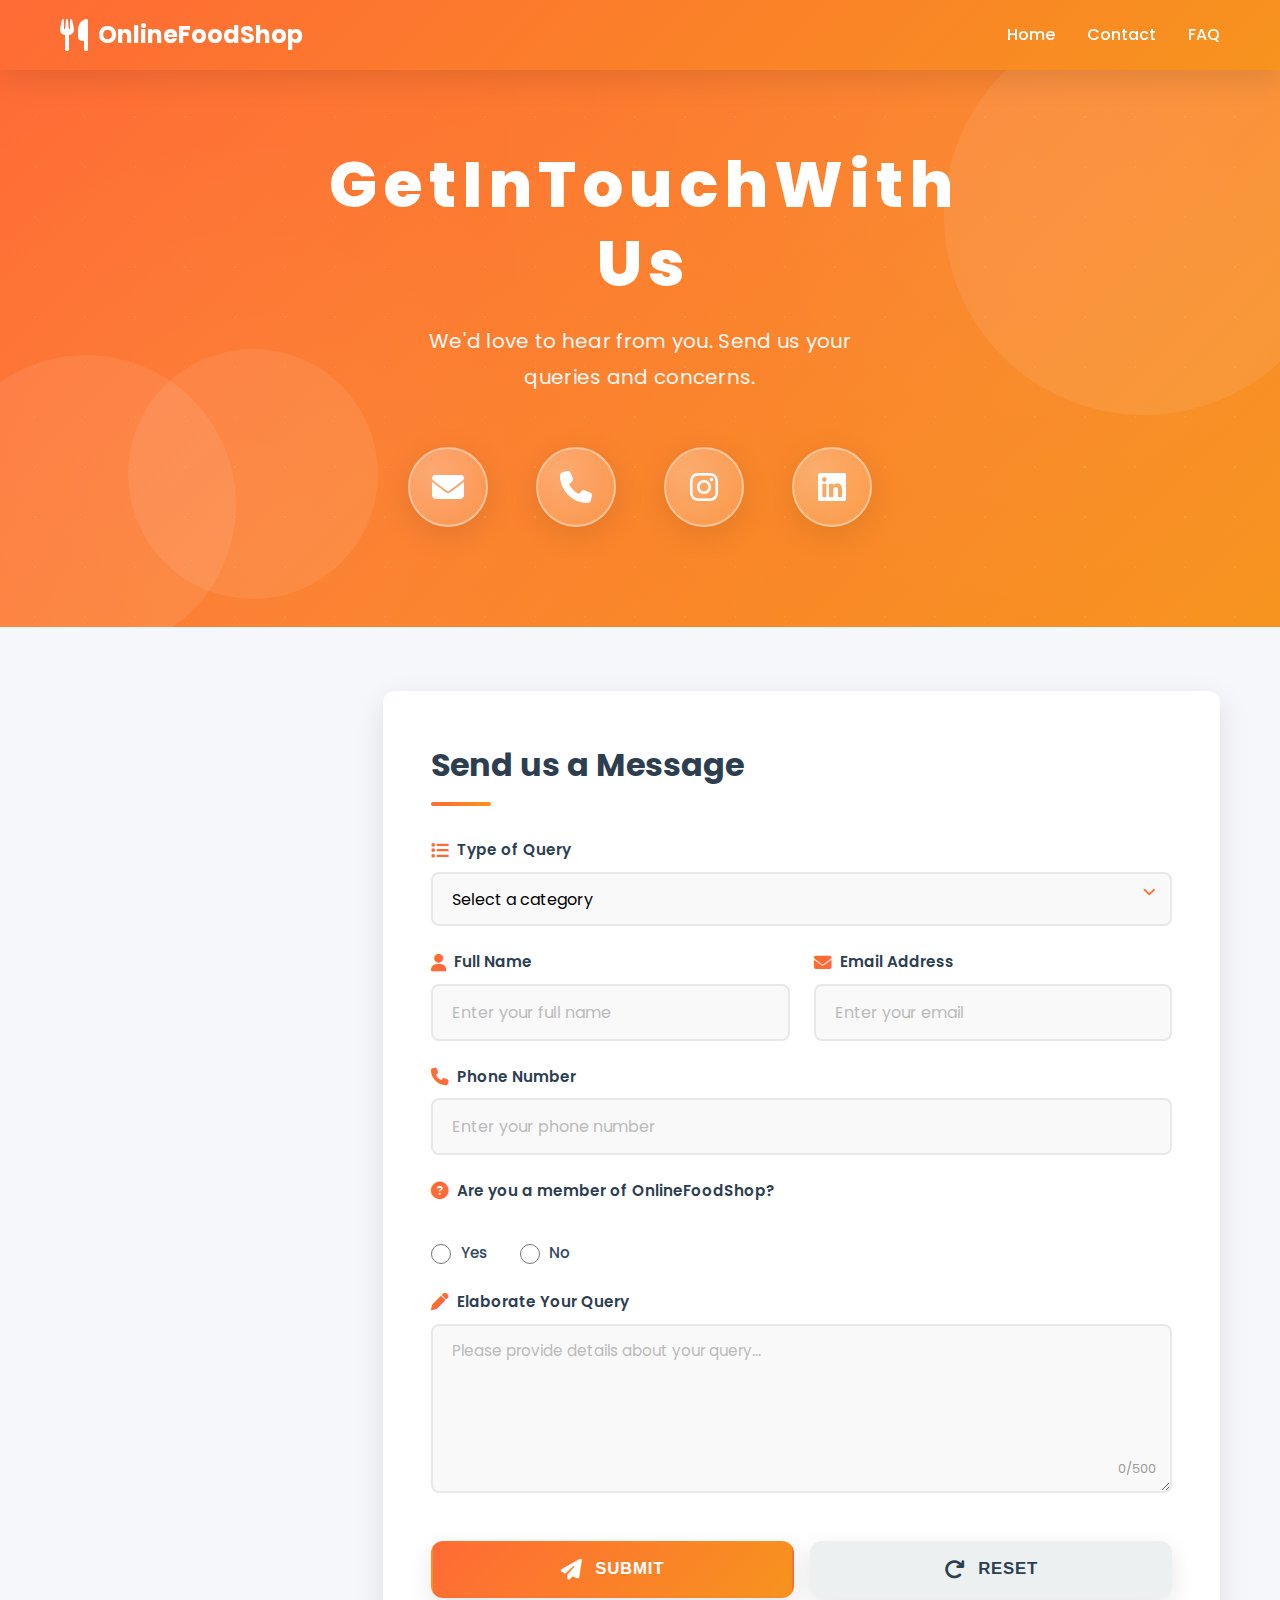
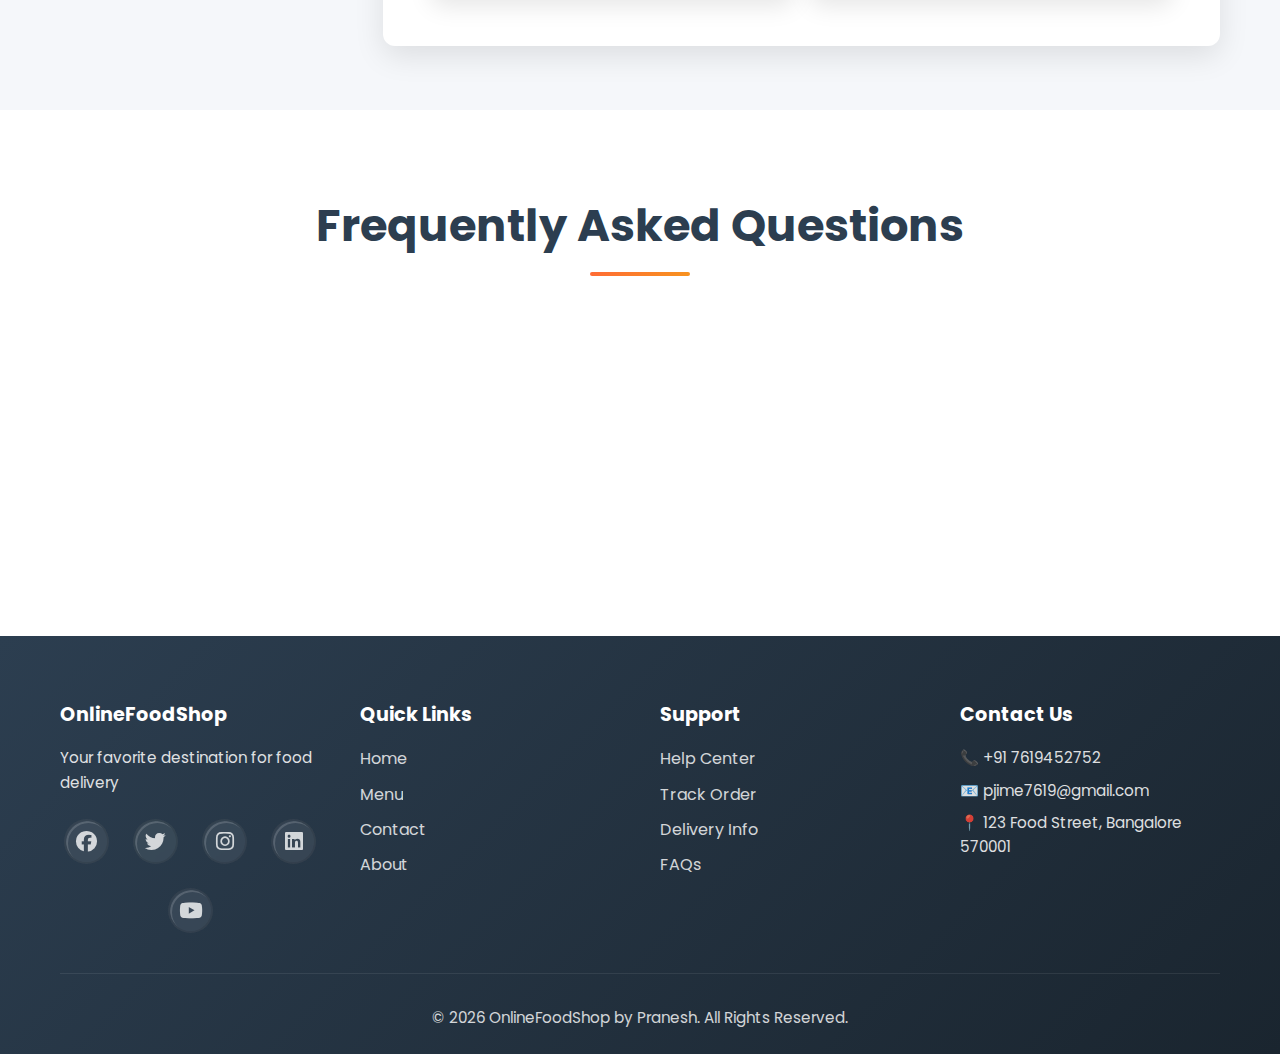
<file: contact.html>
<!DOCTYPE html>
<html lang="en">
<head>
    <meta charset="UTF-8">
    <meta name="viewport" content="width=device-width, initial-scale=1.0">
    <title>Contact Us - OnlineFoodShop</title>
    <link rel="stylesheet" href="style.css">
    <link rel="stylesheet" href="https://cdnjs.cloudflare.com/ajax/libs/font-awesome/6.4.0/css/all.min.css">
    <link href="https://fonts.googleapis.com/css2?family=Ubuntu+Mono:wght@400;700&family=Poppins:wght@400;600;700&display=swap" rel="stylesheet">
</head>
<body>
    <!-- Navigation -->
    <nav class="navbar">
        <div class="nav-container">
            <div class="logo">
                <i class="fas fa-utensils"></i>
                <span>OnlineFoodShop</span>
            </div>
            <ul class="nav-menu">
                <li><a href="index.html#home">Home</a></li>
                <li><a href="#contact">Contact</a></li>
                <li><a href="#faq">FAQ</a></li>
            </ul>
            <div class="hamburger">
                <span></span>
                <span></span>
                <span></span>
            </div>
        </div>
    </nav>

    <!-- Hero Section -->
<section class="hero hero-contact">
    <div class="hero-content">
        <div class="hero-text-wrapper">
            <h1 class="hero-heading">
                <span class="word">G</span>
                <span class="word">e</span>
                <span class="word">t</span>
                <span class="word">I</span>
                <span class="word">n</span>
                <span class="word">T</span>
                <span class="word">o</span>
                <span class="word">u</span>
                <span class="word">c</span>
                <span class="word">h</span>
                <span class="word">W</span>
                <span class="word">i</span>
                <span class="word">t</span>
                <span class="word">h</span>
                <span class="word">U</span>
                <span class="word">s</span>
            </h1>
            <p class="hero-description">We'd love to hear from you. Send us your queries and concerns.</p>
        </div>
        <div class="hero-icons">
            <div class="icon-float icon-1" title="Send us an email">
                <a href="mailto:pjime7619@gmail.com" class="icon-link">
                    <i class="fas fa-envelope"></i>
                    <span class="tooltip">Email Us</span>
                </a>
            </div>
            <div class="icon-float icon-2" title="Call us now">
                <a href="tel:+917619452752" class="icon-link">
                    <i class="fas fa-phone"></i>
                    <span class="tooltip">Call Us</span>
                </a>
            </div>
            <div class="icon-float icon-3" title="Follow us on Instagram">
                <a href="https://www.instagram.com/_am_pranesh" target="_blank" rel="noopener noreferrer" class="icon-link">
                    <i class="fab fa-instagram"></i>
                    <span class="tooltip">Instagram</span>
                </a>
            </div>
            <div class="icon-float icon-4" title="Connect on LinkedIn">
                <a href="https://www.linkedin.com/in/pranesh-j-i/" target="_blank" rel="noopener noreferrer" class="icon-link">
                    <i class="fab fa-linkedin"></i>
                    <span class="tooltip">LinkedIn</span>
                </a>
            </div>
        </div>
    </div>
    <div class="hero-bg">
        <div class="bg-shape shape-1"></div>
        <div class="bg-shape shape-2"></div>
        <div class="bg-shape shape-3"></div>
        <div class="bg-animation"></div>
    </div>
</section>

    <!-- Contact Section -->
    <section id="contact" class="contact-section">
        <div class="container">
            <div class="contact-wrapper">
                <!-- Contact Info Cards -->
                <div class="contact-info">
                    <div class="info-card">
                        <div class="info-icon">
                            <i class="fas fa-phone"></i>
                        </div>
                        <h3>Call Us</h3>
                        <p>+91 7619452752</p>
                    </div>
                    <div class="info-card">
                        <div class="info-icon">
                            <i class="fas fa-envelope"></i>
                        </div>
                        <h3>Email Us</h3>
                        <p>pjime7619@gmail.com</p>
                    </div>
                    <div class="info-card">
                        <div class="info-icon">
                            <i class="fas fa-map-marker-alt"></i>
                        </div>
                        <h3>Visit Us</h3>
                        <p>123 Food Street, Bangalore 570001</p>
                    </div>
                </div>

                <!-- Contact Form -->
                <div class="form-container">
                    <h2>Send us a Message</h2>
                    <form id="contactForm" class="contact-form">
                        <div class="form-group">
                            <label for="query">
                                <i class="fas fa-list"></i> Type of Query
                            </label>
                            <select name="myQuery" id="query" required>
                                <option value="" disabled selected>Select a category</option>
                                <option value="order">Order Related Issues</option>
                                <option value="site">Site Related Issues</option>
                                <option value="complaint">Complaint Related Issues</option>
                                <option value="delivery">Delivery Related Issues</option>
                                <option value="others">Others</option>
                            </select>
                            <span class="select-icon"><i class="fas fa-chevron-down"></i></span>
                        </div>

                        <div class="form-row">
                            <div class="form-group">
                                <label for="name">
                                    <i class="fas fa-user"></i> Full Name
                                </label>
                                <input type="text" id="name" name="myName" 
                                    placeholder="Enter your full name" required>
                                <span class="error-message" id="nameError"></span>
                            </div>

                            <div class="form-group">
                                <label for="email">
                                    <i class="fas fa-envelope"></i> Email Address
                                </label>
                                <input type="email" id="email" name="myEmail" 
                                    placeholder="Enter your email" required>
                                <span class="error-message" id="emailError"></span>
                            </div>
                        </div>

                        <div class="form-group">
                            <label for="pho">
                                <i class="fas fa-phone"></i> Phone Number
                            </label>
                            <input type="tel" id="pho" name="myPhone" 
                                placeholder="Enter your phone number" required>
                            <span class="error-message" id="phoneError"></span>
                        </div>

                        <div class="form-group radio-group">
                            <label>
                                <i class="fas fa-question-circle"></i> Are you a member of OnlineFoodShop?
                            </label>
                            <div class="radio-options">
                                <div class="radio-item">
                                    <input type="radio" id="member-yes" name="eligible" value="yes" required>
                                    <label for="member-yes">Yes</label>
                                </div>
                                <div class="radio-item">
                                    <input type="radio" id="member-no" name="eligible" value="no" required>
                                    <label for="member-no">No</label>
                                </div>
                            </div>
                        </div>

                        <div class="form-group">
                            <label for="message">
                                <i class="fas fa-pen"></i> Elaborate Your Query
                            </label>
                            <textarea id="message" name="mesg" 
                                placeholder="Please provide details about your query..." 
                                rows="6" required maxlength="500"></textarea>
                            <span class="char-count"><span id="charCount">0</span>/500</span>
                            <span class="error-message" id="messageError"></span>
                        </div>

                        <div class="form-actions">
                            <button type="submit" class="btn btn-submit">
                                <i class="fas fa-paper-plane"></i> Submit
                            </button>
                            <button type="reset" class="btn btn-reset">
                                <i class="fas fa-redo"></i> Reset
                            </button>
                        </div>
                    </form>

                    <!-- Success Message -->
                    <div id="successMessage" class="success-message">
                        <div class="success-content">
                            <i class="fas fa-check-circle"></i>
                            <h3>Message Sent Successfully!</h3>
                            <p>Thank you for contacting us. We'll get back to you soon.</p>
                        </div>
                    </div>
                </div>
            </div>
        </div>
    </section>

    <!-- FAQ Section -->
    <section id="faq" class="faq-section">
        <div class="container">
            <h2>Frequently Asked Questions</h2>
            <div class="faq-grid">
                <div class="faq-item">
                    <div class="faq-question">
                        <span>How long does delivery take?</span>
                        <i class="fas fa-chevron-down"></i>
                    </div>
                    <div class="faq-answer">
                        <p>We deliver within 30-45 minutes in most areas. Delivery times may vary based on location and order complexity.</p>
                    </div>
                </div>

                <div class="faq-item">
                    <div class="faq-question">
                        <span>What are your customer support hours?</span>
                        <i class="fas fa-chevron-down"></i>
                    </div>
                    <div class="faq-answer">
                        <p>Our support team is available 24/7 to assist you with any queries or concerns.</p>
                    </div>
                </div>

                <div class="faq-item">
                    <div class="faq-question">
                        <span>How can I track my order?</span>
                        <i class="fas fa-chevron-down"></i>
                    </div>
                    <div class="faq-answer">
                        <p>You can track your order in real-time using the order tracking feature in your account dashboard.</p>
                    </div>
                </div>

                <div class="faq-item">
                    <div class="faq-question">
                        <span>What payment methods do you accept?</span>
                        <i class="fas fa-chevron-down"></i>
                    </div>
                    <div class="faq-answer">
                        <p>We accept all major credit cards, digital wallets, and cash on delivery in selected areas.</p>
                    </div>
                </div>
            </div>
        </div>
    </section>

    <!-- Footer -->
    <footer class="footer">
        <div class="container">
            <div class="footer-content">
                <div class="footer-section">
                    <h3>OnlineFoodShop</h3>
                    <p>Your favorite destination for food delivery</p>
                    <div class="social-links">
                        <a href="https://www.facebook.com/onlinefoodshop" target="_blank" rel="noopener noreferrer" class="social-icon" title="Follow us on Facebook" aria-label="Facebook">
                            <i class="fab fa-facebook"></i>
                            <span class="social-tooltip">Facebook</span>
                        </a>
                        <a href="https://www.twitter.com/onlinefoodshop" target="_blank" rel="noopener noreferrer" class="social-icon" title="Follow us on Twitter" aria-label="Twitter">
                            <i class="fab fa-twitter"></i>
                            <span class="social-tooltip">Twitter</span>
                        </a>
                        <a href="https://www.instagram.com/_am_pranesh" target="_blank" rel="noopener noreferrer" class="social-icon" title="Follow us on Instagram" aria-label="Instagram">
                            <i class="fab fa-instagram"></i>
                            <span class="social-tooltip">Instagram</span>
                        </a>
                        <a href="https://www.linkedin.com/in/pranesh-j-i/" target="_blank" rel="noopener noreferrer" class="social-icon" title="Connect with us on LinkedIn" aria-label="LinkedIn">
                            <i class="fab fa-linkedin"></i>
                            <span class="social-tooltip">LinkedIn</span>
                        </a>
                        <a href="https://www.youtube.com/@onlinefoodshop" target="_blank" rel="noopener noreferrer" class="social-icon" title="Subscribe to our YouTube" aria-label="YouTube">
                            <i class="fab fa-youtube"></i>
                            <span class="social-tooltip">YouTube</span>
                        </a>
                    </div>
                </div>
                <div class="footer-section">
                    <h4>Quick Links</h4>
                    <ul>
                        <li><a href="index.html#home">Home</a></li>
                        <li><a href="index.html#menu">Menu</a></li>
                        <li><a href="#contact">Contact</a></li>
                        <li><a href="index.html#about">About</a></li>
                    </ul>
                </div>
                <div class="footer-section">
                    <h4>Support</h4>
                    <ul>
                        <li><a href="#contact">Help Center</a></li>
                        <li><a href="#">Track Order</a></li>
                        <li><a href="#">Delivery Info</a></li>
                        <li><a href="#faq">FAQs</a></li>
                    </ul>
                </div>
                <div class="footer-section">
                    <h4>Contact Us</h4>
                    <p>📞 +91 7619452752</p>
                    <p>📧 pjime7619@gmail.com</p>
                    <p>📍 123 Food Street, Bangalore 570001</p>
                </div>
            </div>
            <div class="footer-bottom">
                <p>&copy; 2026 OnlineFoodShop by Pranesh. All Rights Reserved.</p>
            </div>
        </div>
    </footer>

    <script src="script.js"></script>
</body>
</html>
</file>
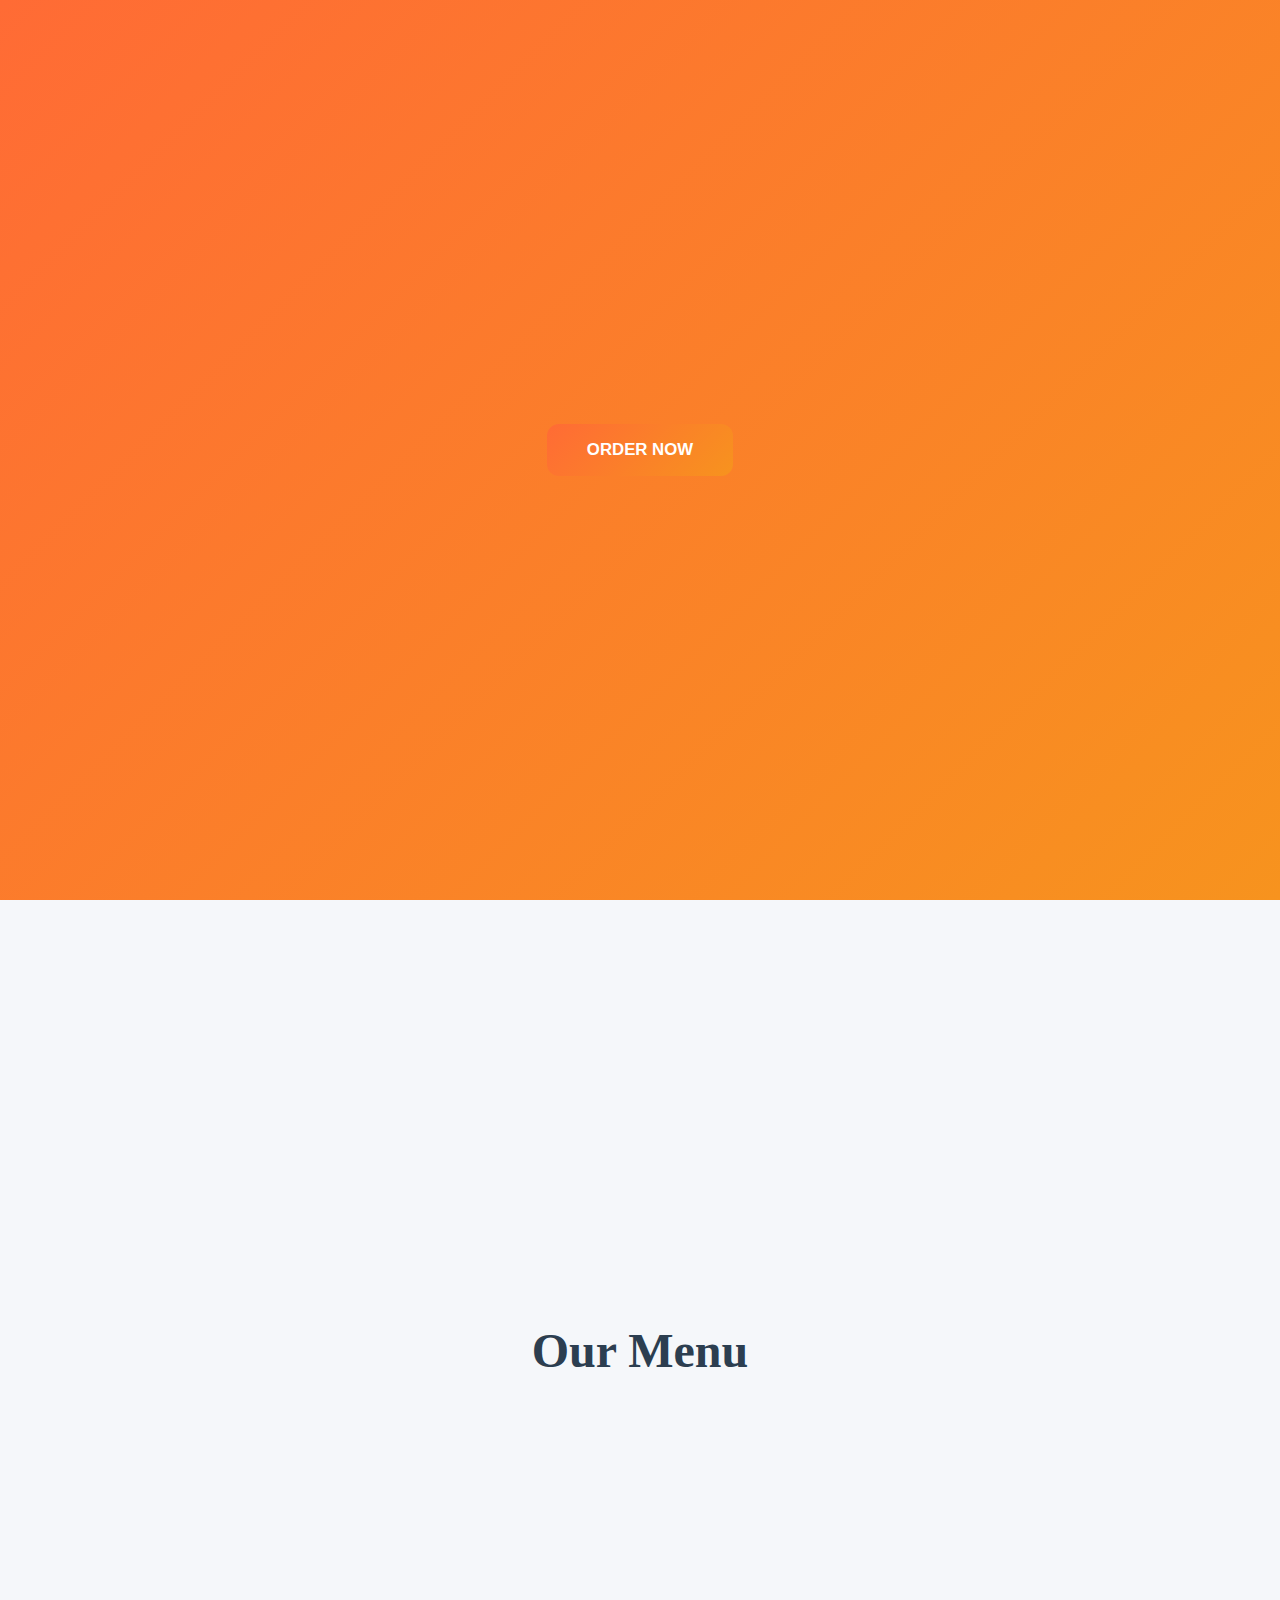
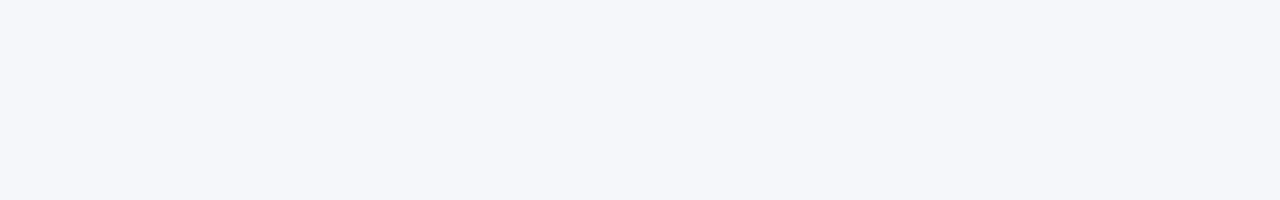
<file: test.html>
<!DOCTYPE html>
<html lang="en">
<head>
    <meta charset="UTF-8">
    <meta name="viewport" content="width=device-width, initial-scale=1.0">
    <title>Test Order Button</title>
    <style>
        * {
            margin: 0;
            padding: 0;
            box-sizing: border-box;
        }

        html {
            scroll-behavior: smooth;
        }

        .hero {
            height: 100vh;
            background: linear-gradient(135deg, #ff6b35 0%, #f7931e 100%);
            display: flex;
            align-items: center;
            justify-content: center;
        }

        .btn {
            padding: 1rem 2.5rem;
            background: linear-gradient(135deg, #ff6b35 0%, #f7931e 100%);
            color: white;
            border: none;
            border-radius: 12px;
            font-size: 1.05rem;
            font-weight: 700;
            cursor: pointer;
            transition: all 0.3s ease;
        }

        .btn:hover {
            transform: translateY(-4px);
        }

        .menu {
            height: 100vh;
            background: #f5f7fa;
            padding: 4rem 0;
            display: flex;
            align-items: center;
            justify-content: center;
        }

        .menu h2 {
            font-size: 3rem;
            color: #2c3e50;
        }
    </style>
</head>
<body>
    <!-- Hero Section -->
    <section class="hero" id="home">
        <button class="btn" onclick="smoothScrollToMenu()">
            ORDER NOW
        </button>
    </section>

    <!-- Menu Section -->
    <section class="menu" id="menu">
        <h2>Our Menu</h2>
    </section>

    <script>
        function smoothScrollToMenu() {
            console.log('Button clicked');
            const menu = document.getElementById('menu');
            
            if (menu) {
                console.log('Menu found, scrolling...');
                menu.scrollIntoView({ behavior: 'smooth' });
            } else {
                console.error('Menu not found!');
            }
        }
    </script>
</body>
</html>
</file>
<file: style.css>
/* ============================================
   GLOBAL STYLES & VARIABLES
   ============================================ */

   :root {
    --primary-color: #ff6b35;
    --secondary-color: #f7931e;
    --dark-color: #2c3e50;
    --light-color: #ecf0f1;
    --success-color: #27ae60;
    --error-color: #e74c3c;
    --warning-color: #f39c12;
    --text-color: #34495e;
    --text-light: #95a5a6;
    --border-radius: 12px;
    --transition: all 0.3s cubic-bezier(0.4, 0, 0.2, 1);
    --transition-slow: all 0.5s cubic-bezier(0.4, 0, 0.2, 1);
    --box-shadow: 0 10px 30px rgba(0, 0, 0, 0.1);
    --box-shadow-hover: 0 15px 40px rgba(0, 0, 0, 0.15);
    --box-shadow-lg: 0 20px 60px rgba(0, 0, 0, 0.2);
}

* {
    margin: 0;
    padding: 0;
    box-sizing: border-box;
}

html {
    scroll-behavior: smooth;
}

body {
    font-family: 'Poppins', -apple-system, BlinkMacSystemFont, 'Segoe UI', sans-serif;
    line-height: 1.6;
    color: var(--text-color);
    background: #f5f7fa;
    overflow-x: hidden;
}

.container {
    max-width: 1200px;
    margin: 0 auto;
    padding: 0 20px;
}

/* ============================================
   KEYFRAME ANIMATIONS
   ============================================ */

@keyframes slideDown {
    from {
        transform: translateY(-100%);
        opacity: 0;
    }
    to {
        transform: translateY(0);
        opacity: 1;
    }
}

@keyframes slideUp {
    from {
        opacity: 0;
        transform: translateY(30px);
    }
    to {
        opacity: 1;
        transform: translateY(0);
    }
}

@keyframes slideInLeft {
    from {
        opacity: 0;
        transform: translateX(-50px);
    }
    to {
        opacity: 1;
        transform: translateX(0);
    }
}

@keyframes slideInRight {
    from {
        opacity: 0;
        transform: translateX(50px);
    }
    to {
        opacity: 1;
        transform: translateX(0);
    }
}

@keyframes fadeIn {
    from {
        opacity: 0;
    }
    to {
        opacity: 1;
    }
}

@keyframes pulse {
    0%, 100% {
        opacity: 1;
    }
    50% {
        opacity: 0.5;
    }
}

@keyframes bounce {
    0%, 100% {
        transform: translateY(0);
    }
    50% {
        transform: translateY(-20px);
    }
}

@keyframes float {
    0%, 100% {
        transform: translateY(0px);
    }
    50% {
        transform: translateY(-30px);
    }
}

@keyframes spin {
    from {
        transform: rotate(0deg);
    }
    to {
        transform: rotate(360deg);
    }
}

@keyframes moveBackground {
    0% {
        transform: translate(0, 0);
    }
    100% {
        transform: translate(50px, 50px);
    }
}

@keyframes glow {
    0%, 100% {
        box-shadow: 0 0 20px rgba(255, 107, 53, 0.5);
    }
    50% {
        box-shadow: 0 0 40px rgba(255, 107, 53, 0.8);
    }
}

@keyframes slideInDown {
    from {
        opacity: 0;
        transform: translateY(-20px);
    }
    to {
        opacity: 1;
        transform: translateY(0);
    }
}

@keyframes rotateIn {
    from {
        opacity: 0;
        transform: rotate(-10deg) scale(0.9);
    }
    to {
        opacity: 1;
        transform: rotate(0) scale(1);
    }
}

/* ============================================
   NAVIGATION BAR
   ============================================ */

.navbar {
    background: linear-gradient(135deg, var(--primary-color) 0%, var(--secondary-color) 100%);
    padding: 1rem 0;
    box-shadow: var(--box-shadow);
    position: sticky;
    top: 0;
    z-index: 1000;
    animation: slideDown 0.6s ease;
}

.nav-container {
    max-width: 1200px;
    margin: 0 auto;
    padding: 0 20px;
    display: flex;
    justify-content: space-between;
    align-items: center;
}

.logo {
    display: flex;
    align-items: center;
    gap: 10px;
    color: white;
    font-size: 1.5rem;
    font-weight: 700;
    text-decoration: none;
    transition: var(--transition);
}

.logo:hover {
    transform: scale(1.05);
}

.logo i {
    font-size: 2rem;
    animation: spin 3s linear infinite;
}

.nav-menu {
    display: flex;
    list-style: none;
    gap: 2rem;
    align-items: center;
}

.nav-menu a {
    color: white;
    text-decoration: none;
    font-weight: 500;
    transition: var(--transition);
    position: relative;
    padding: 0.5rem 0;
}

.nav-menu a::after {
    content: '';
    position: absolute;
    bottom: -5px;
    left: 0;
    width: 0;
    height: 2px;
    background: white;
    transition: var(--transition);
}

.nav-menu a:hover::after {
    width: 100%;
}

.nav-menu a:hover {
    color: #fff;
    transform: scale(1.05);
}

.cart-icon {
    position: relative;
    display: flex;
    align-items: center;
    gap: 5px;
}

.cart-badge {
    position: absolute;
    top: -8px;
    right: -8px;
    background: #fff;
    color: var(--primary-color);
    font-size: 0.75rem;
    font-weight: bold;
    width: 20px;
    height: 20px;
    border-radius: 50%;
    display: flex;
    align-items: center;
    justify-content: center;
    animation: pulse 1s ease-in-out infinite;
}

.hamburger {
    display: none;
    flex-direction: column;
    cursor: pointer;
    gap: 5px;
}

.hamburger span {
    width: 25px;
    height: 3px;
    background: white;
    border-radius: 3px;
    transition: var(--transition);
    transform-origin: center;
}

.hamburger.active span:nth-child(1) {
    transform: rotate(45deg) translate(8px, 8px);
}

.hamburger.active span:nth-child(2) {
    opacity: 0;
}

.hamburger.active span:nth-child(3) {
    transform: rotate(-45deg) translate(7px, -7px);
}

/* ============================================
   HERO SECTION
   ============================================ */

.hero {
    min-height: 600px;
    background: linear-gradient(135deg, var(--primary-color) 0%, var(--secondary-color) 100%);
    display: grid;
    grid-template-columns: 1fr 1fr;
    align-items: center;
    gap: 3rem;
    padding: 4rem 0;
    color: white;
    position: relative;
    overflow: hidden;
}

.hero::before {
    content: '';
    position: absolute;
    top: -50%;
    right: -50%;
    width: 200%;
    height: 200%;
    background: radial-gradient(circle, rgba(255, 255, 255, 0.1) 1px, transparent 1px);
    background-size: 50px 50px;
    animation: moveBackground 20s linear infinite;
    z-index: 1;
}

.floating-shapes {
    position: absolute;
    width: 100%;
    height: 100%;
    top: 0;
    left: 0;
    z-index: 2;
    pointer-events: none;
}

.shape {
    position: absolute;
    opacity: 0.1;
    border-radius: 50%;
    animation: float 6s ease-in-out infinite;
}

.shape-1 {
    width: 300px;
    height: 300px;
    background: white;
    top: 10%;
    right: 10%;
    animation-delay: 0s;
}

.shape-2 {
    width: 200px;
    height: 200px;
    background: white;
    bottom: 20%;
    left: 10%;
    animation-delay: 1s;
}

.shape-3 {
    width: 150px;
    height: 150px;
    background: white;
    top: 50%;
    right: 20%;
    animation-delay: 2s;
}

.hero-content {
    position: relative;
    z-index: 3;
    animation: slideInLeft 0.8s ease;
    max-width: 550px;
}

.hero-title {
    font-size: 3.5rem;
    font-weight: 700;
    margin-bottom: 1rem;
    line-height: 1.2;
    letter-spacing: -1px;
}

.hero-title span {
    display: block;
    animation: slideInDown 0.8s ease;
    animation-delay: 0.2s;
}

.gradient-text {
    background: linear-gradient(45deg, #fff, #f0f0f0);
    -webkit-background-clip: text;
    -webkit-text-fill-color: transparent;
    background-clip: text;
    animation: pulse 2s ease-in-out infinite;
}

.hero-subtitle {
    font-size: 1.2rem;
    margin-bottom: 2rem;
    opacity: 0.95;
    line-height: 1.6;
    animation: slideInDown 0.8s ease 0.4s both;
}

.hero-buttons {
    display: flex;
    gap: 1.5rem;
    flex-wrap: wrap;
    animation: slideInDown 0.8s ease 0.6s both;
}

.hero-image {
    position: relative;
    z-index: 3;
    animation: slideInRight 0.8s ease;
}

.hero-image img {
    width: 100%;
    height: auto;
    border-radius: var(--border-radius);
    box-shadow: var(--box-shadow-lg);
    transition: var(--transition);
}

.hero-image:hover img {
    transform: scale(1.05);
    box-shadow: var(--box-shadow-lg);
}

/* ============================================
   BUTTONS
   ============================================ */

.btn {
    padding: 0.85rem 2rem;
    border: none;
    border-radius: 8px;
    font-size: 1rem;
    font-weight: 600;
    cursor: pointer;
    transition: var(--transition);
    display: inline-flex;
    align-items: center;
    justify-content: center;
    gap: 0.5rem;
    text-decoration: none;
    position: relative;
    overflow: hidden;
}

.btn::before {
    content: '';
    position: absolute;
    top: 50%;
    left: 50%;
    width: 0;
    height: 0;
    background: rgba(255, 255, 255, 0.2);
    border-radius: 50%;
    transform: translate(-50%, -50%);
    transition: width 0.6s, height 0.6s;
}

.btn:active::before {
    width: 300px;
    height: 300px;
}

.btn-primary {
    background: linear-gradient(135deg, var(--primary-color) 0%, var(--secondary-color) 100%);
    color: white;
    box-shadow: 0 4px 15px rgba(255, 107, 53, 0.3);
    position: relative;
    z-index: 1;
}

.btn-primary:hover {
    transform: translateY(-3px);
    box-shadow: 0 8px 25px rgba(255, 107, 53, 0.4);
}

.btn-primary:active {
    transform: translateY(-1px);
}

.btn-secondary {
    background: rgba(255, 255, 255, 0.2);
    color: white;
    border: 2px solid white;
}

.btn-secondary:hover {
    background: white;
    color: var(--primary-color);
    transform: translateY(-3px);
}

.btn-small {
    padding: 0.6rem 1.2rem;
    font-size: 0.9rem;
}

.btn-small:hover {
    transform: translateY(-2px);
}

/* ============================================
   QUICK LINKS SECTION
   ============================================ */

.quick-links {
    padding: 4rem 0;
    background: white;
    margin: -3rem 0 0;
    position: relative;
    z-index: 10;
}

.links-grid {
    display: grid;
    grid-template-columns: repeat(auto-fit, minmax(300px, 1fr));
    gap: 2rem;
}

.link-card {
    background: white;
    padding: 2rem;
    border-radius: var(--border-radius);
    box-shadow: var(--box-shadow);
    text-align: center;
    transition: var(--transition-slow);
    animation: slideUp 0.8s ease forwards;
    opacity: 0;
    position: relative;
}

.link-card:nth-child(1) {
    animation-delay: 0.2s;
}

.link-card:nth-child(2) {
    animation-delay: 0.4s;
}

.link-card:nth-child(3) {
    animation-delay: 0.6s;
}

.link-card::before {
    content: '';
    position: absolute;
    top: 0;
    left: 0;
    right: 0;
    height: 3px;
    background: linear-gradient(90deg, var(--primary-color), var(--secondary-color));
    border-radius: 3px 3px 0 0;
    transform: scaleX(0);
    transform-origin: left;
    transition: transform 0.6s ease;
}

.link-card:hover::before {
    transform: scaleX(1);
}

.link-card:hover {
    transform: translateY(-12px);
    box-shadow: var(--box-shadow-hover);
}

.link-icon {
    width: 70px;
    height: 70px;
    margin: 0 auto 1rem;
    background: linear-gradient(135deg, var(--primary-color) 0%, var(--secondary-color) 100%);
    border-radius: 50%;
    display: flex;
    align-items: center;
    justify-content: center;
    color: white;
    font-size: 1.8rem;
    transition: var(--transition);
    box-shadow: 0 4px 15px rgba(255, 107, 53, 0.3);
}

.link-card:hover .link-icon {
    transform: scale(1.15) rotateZ(15deg);
    box-shadow: 0 8px 25px rgba(255, 107, 53, 0.5);
}

.link-card h3 {
    color: var(--dark-color);
    margin-bottom: 0.5rem;
    font-size: 1.3rem;
    font-weight: 600;
}

.link-card p {
    color: var(--text-light);
    font-size: 0.95rem;
    margin-bottom: 1rem;
    line-height: 1.6;
}

.link-btn {
    color: var(--primary-color);
    text-decoration: none;
    font-weight: 600;
    transition: var(--transition);
    display: inline-block;
    position: relative;
}

.link-btn::after {
    content: '';
    position: absolute;
    bottom: -3px;
    left: 0;
    width: 0;
    height: 2px;
    background: var(--primary-color);
    transition: var(--transition);
}

.link-btn:hover::after {
    width: 100%;
}

.link-btn:hover {
    transform: translateX(8px);
}

/* ============================================
   ABOUT SECTION
   ============================================ */

.about {
    padding: 5rem 0;
    background: white;
}

.about-content {
    display: grid;
    grid-template-columns: 1fr 1fr;
    gap: 4rem;
    align-items: center;
}

.about-text {
    animation: slideInLeft 0.8s ease;
}

.about-text h2 {
    font-size: 2.8rem;
    color: var(--dark-color);
    margin-bottom: 1.5rem;
    position: relative;
    padding-bottom: 1rem;
    font-weight: 700;
}

.about-text h2::after {
    content: '';
    position: absolute;
    bottom: 0;
    left: 0;
    width: 100px;
    height: 4px;
    background: linear-gradient(135deg, var(--primary-color) 0%, var(--secondary-color) 100%);
    border-radius: 4px;
    animation: slideInLeft 1s ease 0.5s both;
}

.about-text p {
    font-size: 1.05rem;
    line-height: 1.8;
    color: var(--text-color);
    margin-bottom: 2rem;
}

.about-features {
    list-style: none;
}

.about-features li {
    padding: 0.85rem 0;
    display: flex;
    align-items: center;
    gap: 1rem;
    font-size: 1rem;
    color: var(--text-color);
    animation: slideInLeft 0.6s ease forwards;
    opacity: 0;
    transition: var(--transition);
}

.about-features li:nth-child(1) {
    animation-delay: 0.2s;
}

.about-features li:nth-child(2) {
    animation-delay: 0.4s;
}

.about-features li:nth-child(3) {
    animation-delay: 0.6s;
}

.about-features li:nth-child(4) {
    animation-delay: 0.8s;
}

.about-features li:hover {
    transform: translateX(10px);
    color: var(--primary-color);
}

.about-features i {
    color: var(--success-color);
    font-size: 1.4rem;
    flex-shrink: 0;
    animation: rotateIn 0.6s ease;
}

.about-image {
    animation: slideInRight 0.8s ease;
    display: flex;
    align-items: center;
    justify-content: center;
}

.image-placeholder {
    width: 100%;
    max-width: 350px;
    aspect-ratio: 1;
    background: linear-gradient(135deg, var(--primary-color) 0%, var(--secondary-color) 100%);
    border-radius: var(--border-radius);
    display: flex;
    align-items: center;
    justify-content: center;
    font-size: 5rem;
    color: white;
    opacity: 0.9;
    box-shadow: var(--box-shadow-lg);
    transition: var(--transition);
}

.image-placeholder:hover {
    transform: scale(1.05) rotateY(5deg);
}

/* ============================================
   MENU SECTION
   ============================================ */

.menu {
    padding: 5rem 0;
    background: #f5f7fa;
}

.section-header {
    text-align: center;
    margin-bottom: 3.5rem;
    animation: fadeIn 0.8s ease;
}

.section-header h2 {
    font-size: 2.8rem;
    color: var(--dark-color);
    margin-bottom: 0.75rem;
    font-weight: 700;
    position: relative;
    display: inline-block;
}

.section-header h2::after {
    content: '';
    position: absolute;
    bottom: -10px;
    left: 50%;
    transform: translateX(-50%);
    width: 100px;
    height: 4px;
    background: linear-gradient(135deg, var(--primary-color) 0%, var(--secondary-color) 100%);
    border-radius: 4px;
}

.section-header p {
    font-size: 1.15rem;
    color: var(--text-light);
    margin-top: 1.5rem;
}

/* Menu Filters */

.menu-filters {
    display: flex;
    justify-content: center;
    gap: 1rem;
    margin-bottom: 3.5rem;
    flex-wrap: wrap;
    animation: slideInDown 0.8s ease;
}

.filter-btn {
    padding: 0.7rem 1.8rem;
    border: 2px solid var(--primary-color);
    background: transparent;
    color: var(--primary-color);
    border-radius: 30px;
    cursor: pointer;
    font-weight: 600;
    transition: var(--transition);
    position: relative;
    overflow: hidden;
}

.filter-btn::before {
    content: '';
    position: absolute;
    top: 0;
    left: -100%;
    width: 100%;
    height: 100%;
    background: linear-gradient(135deg, var(--primary-color) 0%, var(--secondary-color) 100%);
    z-index: -1;
    transition: left 0.4s ease;
}

.filter-btn:hover,
.filter-btn.active {
    color: white;
    border-color: var(--primary-color);
    transform: scale(1.08);
}

.filter-btn:hover::before,
.filter-btn.active::before {
    left: 0;
}

/* Menu Grid */

.menu-grid {
    display: grid;
    grid-template-columns: repeat(auto-fill, minmax(280px, 1fr));
    gap: 2rem;
}

.menu-item {
    background: white;
    border-radius: var(--border-radius);
    overflow: hidden;
    box-shadow: var(--box-shadow);
    transition: var(--transition-slow);
    animation: slideUp 0.8s ease forwards;
    opacity: 0;
    position: relative;
}

.menu-item:nth-child(1) { animation-delay: 0.1s; }
.menu-item:nth-child(2) { animation-delay: 0.2s; }
.menu-item:nth-child(3) { animation-delay: 0.3s; }
.menu-item:nth-child(4) { animation-delay: 0.4s; }
.menu-item:nth-child(5) { animation-delay: 0.5s; }
.menu-item:nth-child(6) { animation-delay: 0.6s; }

.menu-item:hover {
    transform: translateY(-15px);
    box-shadow: var(--box-shadow-hover);
}

.item-image {
    position: relative;
    overflow: hidden;
    height: 220px;
}

.item-image img {
    width: 100%;
    height: 100%;
    object-fit: cover;
    transition: var(--transition);
}

.menu-item:hover .item-image img {
    transform: scale(1.15) rotate(3deg);
}

.badge {
    position: absolute;
    top: 12px;
    right: 12px;
    background: linear-gradient(135deg, var(--primary-color) 0%, var(--secondary-color) 100%);
    color: white;
    padding: 0.5rem 1rem;
    border-radius: 25px;
    font-size: 0.8rem;
    font-weight: 700;
    text-transform: uppercase;
    letter-spacing: 0.5px;
    box-shadow: 0 4px 10px rgba(255, 107, 53, 0.3);
    animation: slideInDown 0.6s ease;
}

.badge.special {
    background: linear-gradient(135deg, #ff0080, #ff8c00);
    animation: pulse 1.5s ease-in-out infinite;
}

.item-content {
    padding: 1.5rem;
}

.item-content h3 {
    color: var(--dark-color);
    margin-bottom: 0.5rem;
    font-size: 1.25rem;
    font-weight: 600;
}

.item-rating {
    display: flex;
    align-items: center;
    gap: 0.4rem;
    margin-bottom: 1rem;
    font-size: 0.9rem;
}

.item-rating i {
    color: #ffc107;
    font-size: 0.85rem;
}

.item-rating span {
    color: var(--text-light);
    font-size: 0.85rem;
    margin-left: 0.5rem;
}

.item-content p {
    color: var(--text-color);
    font-size: 0.95rem;
    margin-bottom: 1.2rem;
    line-height: 1.6;
}

.item-footer {
    padding-top: 1rem;
    border-top: 1px solid #e8e8e8;
}

/* ============================================
   STATS SECTION
   ============================================ */

.stats {
    padding: 5rem 0;
    background: linear-gradient(135deg, var(--primary-color) 0%, var(--secondary-color) 100%);
    color: white;
    position: relative;
    overflow: hidden;
}

.stats::before {
    content: '';
    position: absolute;
    top: 0;
    left: 0;
    right: 0;
    bottom: 0;
    background: radial-gradient(circle at 20% 50%, rgba(255, 255, 255, 0.1) 0%, transparent 50%),
                radial-gradient(circle at 80% 80%, rgba(255, 255, 255, 0.1) 0%, transparent 50%);
    pointer-events: none;
}

.stats-grid {
    display: grid;
    grid-template-columns: repeat(auto-fit, minmax(200px, 1fr));
    gap: 2rem;
    text-align: center;
    position: relative;
    z-index: 1;
}

.stat-item {
    animation: slideUp 0.8s ease forwards;
    opacity: 0;
    padding: 1.5rem;
    border-radius: var(--border-radius);
    background: rgba(255, 255, 255, 0.1);
    backdrop-filter: blur(10px);
    transition: var(--transition);
}

.stat-item:nth-child(1) { animation-delay: 0.1s; }
.stat-item:nth-child(2) { animation-delay: 0.2s; }
.stat-item:nth-child(3) { animation-delay: 0.3s; }
.stat-item:nth-child(4) { animation-delay: 0.4s; }

.stat-item:hover {
    background: rgba(255, 255, 255, 0.15);
    transform: translateY(-5px);
}

.stat-number {
    font-size: 3rem;
    font-weight: 700;
    margin-bottom: 0.5rem;
    animation: bounce 1s ease-in-out infinite;
}

.stat-item:nth-child(2) .stat-number {
    animation-delay: 0.1s;
}

.stat-item:nth-child(3) .stat-number {
    animation-delay: 0.2s;
}

.stat-item:nth-child(4) .stat-number {
    animation-delay: 0.3s;
}

.stat-label {
    font-size: 1rem;
    opacity: 0.95;
    font-weight: 500;
}

/* ============================================
   NEWSLETTER SECTION
   ============================================ */

.newsletter {
    padding: 5rem 0;
    background: white;
}

.newsletter-content {
    text-align: center;
    max-width: 650px;
    margin: 0 auto;
    animation: slideUp 0.8s ease;
}

.newsletter-content h2 {
    font-size: 2.5rem;
    color: var(--dark-color);
    margin-bottom: 1rem;
    font-weight: 700;
}

.newsletter-content p {
    color: var(--text-light);
    margin-bottom: 2rem;
    font-size: 1.05rem;
    line-height: 1.6;
}

.newsletter-form {
    display: flex;
    gap: 1rem;
    animation: slideUp 0.8s ease 0.2s both;
}

.newsletter-form input {
    flex: 1;
    padding: 0.95rem 1.5rem;
    border: 2px solid #e0e0e0;
    border-radius: 8px;
    font-size: 1rem;
    transition: var(--transition);
    background: #f9f9f9;
}

.newsletter-form input:focus {
    outline: none;
    border-color: var(--primary-color);
    background: white;
    box-shadow: 0 0 0 3px rgba(255, 107, 53, 0.1);
}

/* ============================================
   FOOTER
   ============================================ */

.footer {
    background: linear-gradient(135deg, var(--dark-color) 0%, #1a252f 100%);
    color: white;
    padding: 4rem 0 1.5rem;
}

.footer-content {
    display: grid;
    grid-template-columns: repeat(auto-fit, minmax(250px, 1fr));
    gap: 2.5rem;
    margin-bottom: 2.5rem;
}

.footer-section h3,
.footer-section h4 {
    margin-bottom: 1rem;
    font-size: 1.2rem;
    font-weight: 700;
}

.footer-section p {
    opacity: 0.85;
    margin-bottom: 0.5rem;
    font-size: 0.95rem;
    line-height: 1.6;
}

.footer-section ul {
    list-style: none;
}

.footer-section ul li {
    margin-bottom: 0.6rem;
}

.footer-section a {
    color: white;
    text-decoration: none;
    opacity: 0.8;
    transition: var(--transition);
    display: inline-block;
}

.footer-section a:hover {
    opacity: 1;
    transform: translateX(5px);
    color: var(--primary-color);
}

.social-links {
    display: flex;
    gap: 1rem;
    margin-top: 1.5rem;
}

.social-links a {
    width: 45px;
    height: 45px;
    background: rgba(255, 255, 255, 0.1);
    border-radius: 50%;
    display: flex;
    align-items: center;
    justify-content: center;
    transition: var(--transition);
    color: white;
}

.social-links a:hover {
    background: var(--primary-color);
    transform: translateY(-5px) scale(1.15);
    box-shadow: 0 8px 20px rgba(255, 107, 53, 0.3);
}

.footer-bottom {
    text-align: center;
    padding-top: 2rem;
    border-top: 1px solid rgba(255, 255, 255, 0.1);
    opacity: 0.8;
    font-size: 0.95rem;
}

/* ============================================
   CONTACT PAGE STYLES
   ============================================ */

.contact-section {
    padding: 4rem 0;
    background: #f5f7fa;
}

.contact-wrapper {
    display: grid;
    grid-template-columns: 1fr 1fr;
    gap: 4rem;
    align-items: start;
}

.contact-info {
    display: grid;
    grid-template-columns: 1fr;
    gap: 2rem;
}

.info-card {
    background: white;
    padding: 2.5rem;
    border-radius: var(--border-radius);
    box-shadow: var(--box-shadow);
    text-align: center;
    transition: var(--transition-slow);
    animation: slideInLeft 0.8s ease forwards;
    opacity: 0;
}

.info-card:nth-child(1) { animation-delay: 0.2s; }
.info-card:nth-child(2) { animation-delay: 0.4s; }
.info-card:nth-child(3) { animation-delay: 0.6s; }

.info-card:hover {
    transform: translateY(-12px);
    box-shadow: var(--box-shadow-hover);
}

.info-icon {
    width: 70px;
    height: 70px;
    margin: 0 auto 1.5rem;
    background: linear-gradient(135deg, var(--primary-color) 0%, var(--secondary-color) 100%);
    border-radius: 50%;
    display: flex;
    align-items: center;
    justify-content: center;
    color: white;
    font-size: 1.8rem;
    transition: var(--transition);
    box-shadow: 0 4px 15px rgba(255, 107, 53, 0.3);
}

.info-card:hover .info-icon {
    transform: scale(1.2) rotateZ(15deg);
    box-shadow: 0 8px 25px rgba(255, 107, 53, 0.5);
}

.info-card h3 {
    color: var(--dark-color);
    margin-bottom: 0.7rem;
    font-size: 1.3rem;
    font-weight: 600;
}

.info-card p {
    color: var(--text-color);
    font-size: 0.95rem;
}

.form-container {
    background: white;
    padding: 3rem;
    border-radius: var(--border-radius);
    box-shadow: var(--box-shadow);
    animation: slideInRight 0.8s ease;
}

.form-container h2 {
    color: var(--dark-color);
    margin-bottom: 2rem;
    font-size: 2rem;
    font-weight: 700;
    position: relative;
    padding-bottom: 1rem;
}

.form-container h2::after {
    content: '';
    position: absolute;
    bottom: 0;
    left: 0;
    width: 60px;
    height: 4px;
    background: linear-gradient(135deg, var(--primary-color) 0%, var(--secondary-color) 100%);
    border-radius: 4px;
}

.contact-form {
    display: flex;
    flex-direction: column;
    gap: 1.5rem;
}

.form-group {
    display: flex;
    flex-direction: column;
    position: relative;
}

.form-row {
    display: grid;
    grid-template-columns: 1fr 1fr;
    gap: 1.5rem;
}

.form-group label {
    margin-bottom: 0.6rem;
    color: var(--dark-color);
    font-weight: 600;
    font-size: 0.95rem;
    display: flex;
    align-items: center;
    gap: 0.5rem;
    transition: var(--transition);
}

.form-group label i {
    color: var(--primary-color);
    font-size: 1.1rem;
}

.form-group input,
.form-group select,
.form-group textarea {
    padding: 0.85rem 1.2rem;
    border: 2px solid #e8e8e8;
    border-radius: 8px;
    font-size: 1rem;
    font-family: inherit;
    transition: var(--transition);
    background: #f9f9f9;
}

.form-group input:focus,
.form-group select:focus,
.form-group textarea:focus {
    outline: none;
    border-color: var(--primary-color);
    background: white;
    box-shadow: 0 0 0 4px rgba(255, 107, 53, 0.1);
    transform: translateY(-2px);
}

.form-group select {
    appearance: none;
    cursor: pointer;
    padding-right: 2.5rem;
}

.select-icon {
    position: absolute;
    right: 1rem;
    top: 2.7rem;
    color: var(--primary-color);
    pointer-events: none;
    font-size: 0.8rem;
    transition: var(--transition);
}

.form-group:focus-within .select-icon {
    transform: rotate(180deg);
}

.form-group input::placeholder,
.form-group textarea::placeholder {
    color: #bbb;
}

.form-group textarea {
    resize: vertical;
    font-size: 0.95rem;
    max-height: 300px;
    min-height: 120px;
}

.radio-group {
    gap: 1rem;
}

.radio-options {
    display: flex;
    gap: 2rem;
    margin-top: 0.8rem;
}

.radio-item {
    display: flex;
    align-items: center;
    gap: 0.6rem;
}

.radio-item input[type="radio"] {
    width: 20px;
    height: 20px;
    cursor: pointer;
    accent-color: var(--primary-color);
    transition: var(--transition);
}

.radio-item input[type="radio"]:hover {
    transform: scale(1.15);
}

.radio-item label {
    margin: 0;
    cursor: pointer;
    color: var(--text-color);
    font-weight: 500;
    transition: var(--transition);
}

.radio-item:hover label {
    color: var(--primary-color);
}

.char-count {
    position: absolute;
    right: 1rem;
    bottom: 0.85rem;
    font-size: 0.8rem;
    color: #999;
    transition: var(--transition);
}

.form-group textarea:focus ~ .char-count {
    color: var(--primary-color);
    font-weight: 600;
}

.error-message {
    color: var(--error-color);
    font-size: 0.8rem;
    margin-top: 0.4rem;
    display: none;
    animation: shake 0.4s ease;
    font-weight: 500;
}

.error-message.show {
    display: block;
}

@keyframes shake {
    0%, 100% { transform: translateX(0); }
    25% { transform: translateX(-5px); }
    75% { transform: translateX(5px); }
}

.form-actions {
    display: grid;
    grid-template-columns: 1fr 1fr;
    gap: 1rem;
    margin-top: 1.5rem;
}

.btn-submit {
    background: linear-gradient(135deg, var(--primary-color) 0%, var(--secondary-color) 100%);
    color: white;
    box-shadow: 0 4px 15px rgba(255, 107, 53, 0.3);
}

.btn-submit:hover {
    transform: translateY(-3px);
    box-shadow: 0 8px 25px rgba(255, 107, 53, 0.4);
}

.btn-reset {
    background: #ecf0f1;
    color: var(--dark-color);
    border: 2px solid #e0e0e0;
    transition: var(--transition);
}

.btn-reset:hover {
    background: #e0e0e0;
    border-color: #d0d0d0;
    transform: translateY(-2px);
}

.success-message {
    display: none;
    position: fixed;
    top: 50%;
    left: 50%;
    transform: translate(-50%, -50%) scale(0.5);
    background: white;
    padding: 2.5rem;
    border-radius: var(--border-radius);
    box-shadow: var(--box-shadow-lg);
    text-align: center;
    z-index: 2000;
    animation: none;
}

.success-message.show {
    display: block;
    animation: popIn 0.5s ease forwards;
}

@keyframes popIn {
    0% {
        transform: translate(-50%, -50%) scale(0.3);
        opacity: 0;
    }
    70% {
        transform: translate(-50%, -50%) scale(1.1);
        opacity: 1;
    }
    100% {
        transform: translate(-50%, -50%) scale(1);
        opacity: 1;
    }
}

.success-content i {
    font-size: 3.5rem;
    color: var(--success-color);
    margin-bottom: 1rem;
    animation: bounce 0.6s ease;
}

.success-content h3 {
    color: var(--dark-color);
    margin-bottom: 0.5rem;
    font-size: 1.5rem;
    font-weight: 700;
}

.success-content p {
    color: var(--text-color);
    font-size: 0.95rem;
}

/* ============================================
   FAQ SECTION
   ============================================ */

.faq-section {
    padding: 5rem 0;
    background: white;
}

.faq-section h2 {
    text-align: center;
    color: var(--dark-color);
    margin-bottom: 3.5rem;
    font-size: 2.8rem;
    font-weight: 700;
    position: relative;
    display: inline-block;
    width: 100%;
}

.faq-section h2::after {
    content: '';
    position: absolute;
    bottom: -15px;
    left: 50%;
    transform: translateX(-50%);
    width: 100px;
    height: 4px;
    background: linear-gradient(135deg, var(--primary-color) 0%, var(--secondary-color) 100%);
    border-radius: 4px;
}

.faq-grid {
    display: grid;
    grid-template-columns: repeat(auto-fit, minmax(300px, 1fr));
    gap: 2rem;
}

.faq-item {
    background: #f9f9f9;
    border-radius: var(--border-radius);
    overflow: hidden;
    border: 2px solid #e8e8e8;
    transition: var(--transition-slow);
    animation: slideUp 0.8s ease forwards;
    opacity: 0;
}

.faq-item:nth-child(1) { animation-delay: 0.2s; }
.faq-item:nth-child(2) { animation-delay: 0.4s; }
.faq-item:nth-child(3) { animation-delay: 0.6s; }
.faq-item:nth-child(4) { animation-delay: 0.8s; }

.faq-item:hover {
    border-color: var(--primary-color);
    box-shadow: var(--box-shadow);
}

.faq-question {
    padding: 1.5rem;
    cursor: pointer;
    display: flex;
    justify-content: space-between;
    align-items: center;
    background: white;
    transition: var(--transition);
    font-weight: 600;
    font-size: 1rem;
}

.faq-item.active .faq-question {
    background: linear-gradient(135deg, var(--primary-color) 0%, var(--secondary-color) 100%);
    color: white;
}

.faq-question span {
    flex: 1;
}

.faq-question i {
    transition: var(--transition);
    font-size: 0.9rem;
    margin-left: 1rem;
}

.faq-item.active .faq-question i {
    transform: rotate(180deg);
    color: white;
}

.faq-answer {
    max-height: 0;
    overflow: hidden;
    transition: max-height 0.4s ease;
}

.faq-item.active .faq-answer {
    max-height: 500px;
}

.faq-answer p {
    padding: 0 1.5rem 1.5rem;
    color: var(--text-color);
    line-height: 1.7;
    background: #f9f9f9;
    font-size: 0.95rem;
}

/* ============================================
   UTILITY CLASSES
   ============================================ */

.hidden {
    display: none;
}

.visible {
    display: block;
}

/* ============================================
   RESPONSIVE DESIGN
   ============================================ */

@media (max-width: 768px) {
    :root {
        --transition: all 0.2s ease;
    }

    .hero {
        grid-template-columns: 1fr;
        min-height: auto;
        padding: 2rem 0;
    }

    .hero-title {
        font-size: 2.2rem;
    }

    .hero-buttons {
        flex-direction: column;
    }

    .hero-buttons .btn {
        width: 100%;
    }

    .nav-menu {
        gap: 1rem;
    }

    .about-content {
        grid-template-columns: 1fr;
    }

    .about-text h2 {
        font-size: 2rem;
    }

    .menu-grid {
        grid-template-columns: repeat(auto-fill, minmax(200px, 1fr));
    }

    .newsletter-form {
        flex-direction: column;
    }

    .hamburger {
        display: flex;
    }

    .nav-menu {
        display: none;
        position: absolute;
        top: 100%;
        left: 0;
        right: 0;
        background: linear-gradient(135deg, var(--primary-color) 0%, var(--secondary-color) 100%);
        flex-direction: column;
        padding: 1rem;
        gap: 0.5rem;
        animation: slideDown 0.3s ease;
        z-index: 999;
    }

    .nav-menu.active {
        display: flex;
    }

    .nav-menu a {
        padding: 0.75rem 1rem;
        border-radius: 6px;
        transition: var(--transition);
    }

    .nav-menu a:hover {
        background: rgba(255, 255, 255, 0.2);
    }

    .stats-grid {
        grid-template-columns: repeat(2, 1fr);
    }

    .contact-wrapper {
        grid-template-columns: 1fr;
        gap: 2rem;
    }

    .form-row {
        grid-template-columns: 1fr;
    }

    .form-actions {
        grid-template-columns: 1fr;
    }

    .contact-info {
        grid-template-columns: repeat(auto-fit, minmax(200px, 1fr));
    }

    .section-header h2 {
        font-size: 2rem;
    }

    .faq-grid {
        grid-template-columns: 1fr;
    }

    .footer-content {
        grid-template-columns: 1fr;
    }
}

@media (max-width: 480px) {
    .hero-title {
        font-size: 1.8rem;
    }

    .hero-subtitle {
        font-size: 1rem;
    }

    .section-header h2 {
        font-size: 1.6rem;
    }

    .form-container {
        padding: 1.5rem;
    }

    .form-container h2 {
        font-size: 1.4rem;
    }

    .btn {
        padding: 0.7rem 1.4rem;
        font-size: 0.9rem;
    }

    .logo span {
        display: none;
    }

    .nav-menu {
        gap: 0.3rem;
        font-size: 0.9rem;
    }

    .menu-grid {
        grid-template-columns: 1fr;
    }

    .stats-grid {
        grid-template-columns: 1fr;
    }

    .stat-number {
        font-size: 2rem;
    }

    .stat-label {
        font-size: 0.9rem;
    }

    .radio-options {
        flex-direction: column;
        gap: 0.8rem;
    }

    .newsletter-form {
        flex-direction: column;
    }

    .hero-buttons {
        gap: 0.75rem;
    }

    .link-card {
        padding: 1.5rem;
    }

    .about-image {
        padding: 0 1rem;
    }

    .footer-section h3,
    .footer-section h4 {
        font-size: 1rem;
    }

    .footer-section p {
        font-size: 0.9rem;
    }
}

/* ============================================
   DARK MODE SUPPORT (OPTIONAL)
   ============================================ */

@media (prefers-color-scheme: dark) {
    body {
        background: #1a1a1a;
        color: #e0e0e0;
    }

    .form-group input,
    .form-group select,
    .form-group textarea {
        background: #2d2d2d;
        color: white;
        border-color: #444;
    }

    .form-group input:focus,
    .form-group select:focus,
    .form-group textarea:focus {
        background: #3d3d3d;
        border-color: var(--primary-color);
    }
}
/* ============================================
   ENHANCED CONTACT HERO SECTION
   ============================================ */

   .hero-contact {
    min-height: 550px;
    background: linear-gradient(135deg, var(--primary-color) 0%, var(--secondary-color) 100%);
    display: flex;
    align-items: center;
    justify-content: center;
    text-align: center;
    color: white;
    position: relative;
    overflow: hidden;
    padding: 3rem 0;
}

.hero-contact::before {
    content: '';
    position: absolute;
    top: -50%;
    right: -50%;
    width: 200%;
    height: 200%;
    background: radial-gradient(circle, rgba(255, 255, 255, 0.1) 1px, transparent 1px);
    background-size: 50px 50px;
    animation: moveBackground 20s linear infinite;
    z-index: 1;
}

.hero-bg {
    position: absolute;
    width: 100%;
    height: 100%;
    top: 0;
    left: 0;
    z-index: 2;
}

.bg-shape {
    position: absolute;
    opacity: 0.08;
    border-radius: 50%;
    animation: float 6s ease-in-out infinite;
}

.shape-1 {
    width: 400px;
    height: 400px;
    background: white;
    top: -10%;
    right: -5%;
    animation-delay: 0s;
}

.shape-2 {
    width: 300px;
    height: 300px;
    background: white;
    bottom: -5%;
    left: -5%;
    animation-delay: 1s;
}

.shape-3 {
    width: 250px;
    height: 250px;
    background: white;
    top: 50%;
    left: 10%;
    animation-delay: 2s;
}

.bg-animation {
    position: absolute;
    width: 100%;
    height: 100%;
    top: 0;
    left: 0;
    background: 
        radial-gradient(circle at 20% 80%, rgba(255, 255, 255, 0.05) 0%, transparent 50%),
        radial-gradient(circle at 80% 20%, rgba(255, 255, 255, 0.05) 0%, transparent 50%);
    animation: pulse-bg 8s ease-in-out infinite;
}

@keyframes pulse-bg {
    0%, 100% {
        opacity: 0.5;
    }
    50% {
        opacity: 1;
    }
}

.hero-content {
    position: relative;
    z-index: 3;
    max-width: 700px;
    padding: 2rem;
    display: flex;
    flex-direction: column;
    align-items: center;
    justify-content: center;
    gap: 2rem;
    animation: slideUp 0.8s ease;
}

.hero-text-wrapper {
    display: flex;
    flex-direction: column;
    align-items: center;
    gap: 1.5rem;
}

/* Enhanced Heading with Word Animation */
.hero-heading {
    font-size: 4rem;
    font-weight: 800;
    line-height: 1.1;
    letter-spacing: -2px;
    margin: 0;
    display: flex;
    flex-wrap: wrap;
    align-items: center;
    justify-content: center;
    gap: 0.5rem;
}

.hero-heading .word {
    display: inline-block;
    animation: slideInDown 0.6s cubic-bezier(0.34, 1.56, 0.64, 1) both;
}

.hero-heading .word:nth-child(1) { animation-delay: 0.1s; }
.hero-heading .word:nth-child(2) { animation-delay: 0.2s; }
.hero-heading .word:nth-child(3) { animation-delay: 0.3s; }
.hero-heading .word:nth-child(4) { animation-delay: 0.4s; }
.hero-heading .word:nth-child(5) { animation-delay: 0.5s; }

@keyframes slideInDown {
    from {
        opacity: 0;
        transform: translateY(-40px) rotateX(90deg);
    }
    to {
        opacity: 1;
        transform: translateY(0) rotateX(0);
    }
}

.hero-heading .word:hover {
    animation: bounce-word 0.6s ease;
}

@keyframes bounce-word {
    0%, 100% {
        transform: translateY(0);
    }
    50% {
        transform: translateY(-20px);
    }
}

/* Enhanced Description */
.hero-description {
    font-size: 1.25rem;
    opacity: 0.95;
    line-height: 1.8;
    max-width: 500px;
    margin: 0;
    font-weight: 400;
    animation: fadeInUp 0.8s ease 0.6s both;
    letter-spacing: 0.3px;
}

/* Floating Icons */
.hero-icons {
    position: relative;
    width: 100%;
    height: 120px;
    display: flex;
    align-items: center;
    justify-content: center;
    gap: 3rem;
    animation: fadeInUp 1s ease 0.8s both;
}

.icon-float {
    width: 80px;
    height: 80px;
    background: rgba(255, 255, 255, 0.15);
    backdrop-filter: blur(10px);
    border-radius: 50%;
    display: flex;
    align-items: center;
    justify-content: center;
    font-size: 2rem;
    color: white;
    cursor: pointer;
    transition: all 0.3s ease;
    box-shadow: 0 8px 32px rgba(0, 0, 0, 0.1);
    border: 2px solid rgba(255, 255, 255, 0.2);
    animation: float 6s ease-in-out infinite;
    position: relative;
}

.icon-float::before {
    content: '';
    position: absolute;
    width: 100%;
    height: 100%;
    border-radius: 50%;
    border: 2px solid rgba(255, 255, 255, 0.3);
    animation: pulse-ring 2s ease-in-out infinite;
}

.icon-float:nth-child(1) {
    animation-delay: 0s;
}

.icon-float:nth-child(2) {
    animation-delay: 0.2s;
}

.icon-float:nth-child(3) {
    animation-delay: 0.4s;
}

.icon-float::after {
    content: '';
    position: absolute;
    width: 100%;
    height: 100%;
    border-radius: 50%;
    background: radial-gradient(circle at 30% 30%, rgba(255, 255, 255, 0.2), transparent);
    animation: shimmer 3s ease-in-out infinite;
}

@keyframes pulse-ring {
    0% {
        transform: scale(1);
        opacity: 1;
    }
    100% {
        transform: scale(1.3);
        opacity: 0;
    }
}

@keyframes shimmer {
    0%, 100% {
        opacity: 0.5;
    }
    50% {
        opacity: 1;
    }
}

@keyframes fadeInUp {
    from {
        opacity: 0;
        transform: translateY(30px);
    }
    to {
        opacity: 1;
        transform: translateY(0);
    }
}

.icon-float:hover {
    transform: translateY(-15px) scale(1.1);
    background: rgba(255, 255, 255, 0.25);
    box-shadow: 0 15px 50px rgba(0, 0, 0, 0.2);
    border-color: rgba(255, 255, 255, 0.4);
}

.icon-float:hover i {
    animation: spin-icon 0.6s ease;
}

@keyframes spin-icon {
    0% {
        transform: rotate(0deg) scale(1);
    }
    50% {
        transform: rotate(180deg) scale(1.2);
    }
    100% {
        transform: rotate(360deg) scale(1);
    }
}

/* Responsive */
@media (max-width: 768px) {
    .hero-contact {
        min-height: 450px;
        padding: 2rem 0;
    }

    .hero-heading {
        font-size: 2.5rem;
    }

    .hero-description {
        font-size: 1.05rem;
    }

    .hero-icons {
        gap: 2rem;
        flex-wrap: wrap;
    }

    .icon-float {
        width: 70px;
        height: 70px;
        font-size: 1.6rem;
    }

    .shape-1 {
        width: 250px;
        height: 250px;
    }

    .shape-2 {
        width: 200px;
        height: 200px;
    }

    .shape-3 {
        width: 150px;
        height: 150px;
    }
}

@media (max-width: 480px) {
    .hero-contact {
        min-height: 380px;
        padding: 1.5rem 0;
    }

    .hero-heading {
        font-size: 2rem;
    }

    .hero-description {
        font-size: 0.95rem;
    }

    .hero-icons {
        gap: 1.5rem;
    }

    .icon-float {
        width: 60px;
        height: 60px;
        font-size: 1.4rem;
    }

    .shape-1 {
        width: 150px;
        height: 150px;
    }

    .shape-2 {
        width: 120px;
        height: 120px;
    }

    .shape-3 {
        width: 100px;
        height: 100px;
    }
}
/* ============================================
   ENHANCED INTERACTIVE ICON LINKS
   ============================================ */

   .icon-link {
    width: 100%;
    height: 100%;
    display: flex;
    align-items: center;
    justify-content: center;
    text-decoration: none;
    color: white;
    position: relative;
    z-index: 10;
    border-radius: 50%;
    transition: all 0.3s ease;
}

.icon-link i {
    font-size: inherit;
    transition: all 0.3s ease;
}

/* Tooltip Styling */
.tooltip {
    position: absolute;
    bottom: 100%;
    left: 50%;
    transform: translateX(-50%) translateY(-10px);
    background: rgba(0, 0, 0, 0.9);
    color: white;
    padding: 0.6rem 1rem;
    border-radius: 6px;
    font-size: 0.85rem;
    font-weight: 600;
    white-space: nowrap;
    opacity: 0;
    pointer-events: none;
    transition: all 0.3s ease;
    z-index: 20;
    margin-bottom: 0.5rem;
}

.tooltip::after {
    content: '';
    position: absolute;
    top: 100%;
    left: 50%;
    transform: translateX(-50%);
    border: 6px solid transparent;
    border-top-color: rgba(0, 0, 0, 0.9);
}

.icon-float:hover .tooltip {
    opacity: 1;
    transform: translateX(-50%) translateY(0);
}

/* Hover Effects for Different Icons */
.icon-float:hover {
    transform: translateY(-20px) scale(1.15) rotateZ(10deg);
    background: rgba(255, 255, 255, 0.25);
    box-shadow: 
        0 20px 60px rgba(0, 0, 0, 0.25),
        inset 0 0 30px rgba(255, 255, 255, 0.2);
    border-color: rgba(255, 255, 255, 0.5);
}

.icon-float:active {
    transform: translateY(-15px) scale(1.05);
}

/* Individual Icon Colors on Hover */
.icon-1:hover {
    background: linear-gradient(135deg, #ff6b6b 0%, #ff8787 100%);
    box-shadow: 
        0 20px 60px rgba(255, 107, 107, 0.4),
        inset 0 0 30px rgba(255, 255, 255, 0.2);
}

.icon-2:hover {
    background: linear-gradient(135deg, #4ecdc4 0%, #44a08d 100%);
    box-shadow: 
        0 20px 60px rgba(78, 205, 196, 0.4),
        inset 0 0 30px rgba(255, 255, 255, 0.2);
}

.icon-3:hover {
    background: linear-gradient(135deg, #e1306c 0%, #fd1d1d 100%);
    box-shadow: 
        0 20px 60px rgba(225, 48, 108, 0.4),
        inset 0 0 30px rgba(255, 255, 255, 0.2);
}

.icon-4:hover {
    background: linear-gradient(135deg, #0077b5 0%, #00A0DF 100%);
    box-shadow: 
        0 20px 60px rgba(0, 119, 181, 0.4),
        inset 0 0 30px rgba(255, 255, 255, 0.2);
}

.icon-5:hover {
    background: linear-gradient(135deg, #1877f2 0%, #0a66c2 100%);
    box-shadow: 
        0 20px 60px rgba(24, 119, 242, 0.4),
        inset 0 0 30px rgba(255, 255, 255, 0.2);
}

/* Icon Animation on Hover */
.icon-float:hover i {
    animation: icon-bounce 0.6s cubic-bezier(0.34, 1.56, 0.64, 1);
}

@keyframes icon-bounce {
    0% {
        transform: scale(1) rotate(0deg);
    }
    50% {
        transform: scale(1.3) rotate(-15deg);
    }
    100% {
        transform: scale(1) rotate(0deg);
    }
}

/* Pulse Animation */
.icon-float {
    animation: float 6s ease-in-out infinite;
}

.icon-float:nth-child(1) {
    animation-delay: 0s;
}

.icon-float:nth-child(2) {
    animation-delay: 0.2s;
}

.icon-float:nth-child(3) {
    animation-delay: 0.4s;
}

.icon-float:nth-child(4) {
    animation-delay: 0.6s;
}

.icon-float:nth-child(5) {
    animation-delay: 0.8s;
}

/* Ripple Effect on Click */
.icon-link::before {
    content: '';
    position: absolute;
    top: 50%;
    left: 50%;
    width: 0;
    height: 0;
    border-radius: 50%;
    background: rgba(255, 255, 255, 0.3);
    transform: translate(-50%, -50%);
    transition: width 0.6s, height 0.6s;
}

.icon-link:active::before {
    width: 300px;
    height: 300px;
}

/* Active/Focus State */
.icon-link:focus {
    outline: none;
}

.icon-link:focus-visible {
    box-shadow: 0 0 0 3px rgba(255, 255, 255, 0.5);
}

/* Responsive */
@media (max-width: 768px) {
    .icon-float {
        width: 75px;
        height: 75px;
        font-size: 1.8rem;
    }

    .tooltip {
        font-size: 0.8rem;
        padding: 0.5rem 0.8rem;
    }

    .icon-float:hover {
        transform: translateY(-15px) scale(1.1);
    }
}

@media (max-width: 480px) {
    .icon-float {
        width: 65px;
        height: 65px;
        font-size: 1.5rem;
    }

    .hero-icons {
        gap: 1.2rem;
    }

    .tooltip {
        font-size: 0.75rem;
        padding: 0.4rem 0.7rem;
    }

    .icon-float:hover {
        transform: translateY(-10px) scale(1.08);
    }
}
/* ============================================
   ENHANCED FOOTER SOCIAL LINKS
   ============================================ */

   .social-links {
    display: flex;
    gap: 1.5rem;
    margin-top: 1.5rem;
    align-items: center;
    justify-content: center;
    flex-wrap: wrap;
}

.social-icon {
    width: 50px;
    height: 50px;
    background: rgba(255, 255, 255, 0.12);
    border-radius: 50%;
    display: flex;
    align-items: center;
    justify-content: center;
    transition: all 0.3s cubic-bezier(0.34, 1.56, 0.64, 1);
    color: white;
    text-decoration: none;
    position: relative;
    overflow: hidden;
    border: 2px solid rgba(255, 255, 255, 0.1);
    backdrop-filter: blur(10px);
    font-size: 1.3rem;
}

/* Animated Background Effect */
.social-icon::before {
    content: '';
    position: absolute;
    width: 100%;
    height: 100%;
    background: linear-gradient(45deg, transparent, rgba(255, 255, 255, 0.3), transparent);
    transform: translateX(-100%);
    transition: transform 0.6s ease;
    z-index: -1;
}

.social-icon:hover::before {
    transform: translateX(100%);
}

/* Icon Animation */
.social-icon i {
    transition: all 0.3s ease;
    z-index: 2;
}

/* Tooltip Styling */
.social-tooltip {
    position: absolute;
    bottom: 100%;
    left: 50%;
    transform: translateX(-50%) translateY(-15px);
    background: rgba(0, 0, 0, 0.95);
    color: white;
    padding: 0.6rem 1rem;
    border-radius: 6px;
    font-size: 0.85rem;
    font-weight: 600;
    white-space: nowrap;
    opacity: 0;
    pointer-events: none;
    transition: all 0.3s ease;
    z-index: 10;
    margin-bottom: 0.5rem;
}

.social-tooltip::after {
    content: '';
    position: absolute;
    top: 100%;
    left: 50%;
    transform: translateX(-50%);
    border: 5px solid transparent;
    border-top-color: rgba(0, 0, 0, 0.95);
}

.social-icon:hover .social-tooltip {
    opacity: 1;
    transform: translateX(-50%) translateY(0);
}

/* Individual Social Media Brand Colors */
.social-icon:nth-child(1):hover {
    background: linear-gradient(135deg, #1877F2 0%, #0a66c2 100%);
    border-color: rgba(24, 119, 242, 0.5);
    box-shadow: 
        0 0 20px rgba(24, 119, 242, 0.4),
        0 10px 30px rgba(24, 119, 242, 0.3),
        inset 0 0 30px rgba(255, 255, 255, 0.2);
    transform: translateY(-12px) scale(1.2) rotateZ(10deg);
}

.social-icon:nth-child(2):hover {
    background: linear-gradient(135deg, #1DA1F2 0%, #1a8cd8 100%);
    border-color: rgba(29, 161, 242, 0.5);
    box-shadow: 
        0 0 20px rgba(29, 161, 242, 0.4),
        0 10px 30px rgba(29, 161, 242, 0.3),
        inset 0 0 30px rgba(255, 255, 255, 0.2);
    transform: translateY(-12px) scale(1.2) rotateZ(-10deg);
}

.social-icon:nth-child(3):hover {
    background: linear-gradient(135deg, #E1306C 0%, #fd1d1d 100%);
    border-color: rgba(225, 48, 108, 0.5);
    box-shadow: 
        0 0 20px rgba(225, 48, 108, 0.4),
        0 10px 30px rgba(225, 48, 108, 0.3),
        inset 0 0 30px rgba(255, 255, 255, 0.2);
    transform: translateY(-12px) scale(1.2) rotateZ(10deg);
}

.social-icon:nth-child(4):hover {
    background: linear-gradient(135deg, #0077B5 0%, #00A0DF 100%);
    border-color: rgba(0, 119, 181, 0.5);
    box-shadow: 
        0 0 20px rgba(0, 119, 181, 0.4),
        0 10px 30px rgba(0, 119, 181, 0.3),
        inset 0 0 30px rgba(255, 255, 255, 0.2);
    transform: translateY(-12px) scale(1.2) rotateZ(-10deg);
}

.social-icon:nth-child(5):hover {
    background: linear-gradient(135deg, #FF0000 0%, #c41c3b 100%);
    border-color: rgba(255, 0, 0, 0.5);
    box-shadow: 
        0 0 20px rgba(255, 0, 0, 0.4),
        0 10px 30px rgba(255, 0, 0, 0.3),
        inset 0 0 30px rgba(255, 255, 255, 0.2);
    transform: translateY(-12px) scale(1.2) rotateZ(10deg);
}

/* Icon Animation on Hover */
.social-icon:hover i {
    animation: social-icon-bounce 0.6s cubic-bezier(0.34, 1.56, 0.64, 1);
}

@keyframes social-icon-bounce {
    0% {
        transform: scale(1) rotate(0deg) translateY(0);
    }
    50% {
        transform: scale(1.4) rotate(-20deg) translateY(-8px);
    }
    100% {
        transform: scale(1) rotate(0deg) translateY(0);
    }
}

/* Pulse Ring Effect */
.social-icon::after {
    content: '';
    position: absolute;
    width: 100%;
    height: 100%;
    border-radius: 50%;
    border: 2px solid rgba(255, 255, 255, 0.2);
    top: 0;
    left: 0;
    animation: none;
}

.social-icon:hover::after {
    animation: pulse-social 0.8s ease-out;
}

@keyframes pulse-social {
    0% {
        transform: scale(1);
        opacity: 1;
    }
    100% {
        transform: scale(1.5);
        opacity: 0;
    }
}

/* Active State */
.social-icon:active {
    transform: translateY(-8px) scale(1.1);
}

/* Focus Visible for Accessibility */
.social-icon:focus {
    outline: none;
}

.social-icon:focus-visible {
    box-shadow: 
        0 0 0 4px rgba(255, 255, 255, 0.3),
        0 0 20px rgba(255, 255, 255, 0.5);
}

/* Responsive Design */
@media (max-width: 768px) {
    .social-links {
        gap: 1.2rem;
    }

    .social-icon {
        width: 45px;
        height: 45px;
        font-size: 1.2rem;
    }

    .social-icon:hover {
        transform: translateY(-10px) scale(1.15);
    }

    .social-tooltip {
        font-size: 0.8rem;
        padding: 0.5rem 0.8rem;
    }
}

@media (max-width: 480px) {
    .social-links {
        gap: 1rem;
    }

    .social-icon {
        width: 40px;
        height: 40px;
        font-size: 1rem;
    }

    .social-icon:hover {
        transform: translateY(-8px) scale(1.12);
    }

    .social-tooltip {
        font-size: 0.75rem;
        padding: 0.4rem 0.6rem;
    }
}

/* Light mode adjustment */
@media (prefers-color-scheme: light) {
    .social-icon {
        background: rgba(0, 0, 0, 0.08);
        border-color: rgba(0, 0, 0, 0.1);
        color: var(--dark-color);
    }

    .social-icon:hover {
        color: white;
    }

    .social-tooltip {
        background: rgba(0, 0, 0, 0.9);
    }

    .social-tooltip::after {
        border-top-color: rgba(0, 0, 0, 0.9);
    }
}
/* ============================================
   ENHANCED HERO BUTTONS
   ============================================ */

   .hero-buttons {
    display: flex;
    gap: 1.5rem;
    flex-wrap: wrap;
    animation: slideInDown 0.8s ease 0.6s both;
}

/* Base Button Styles */
.btn {
    padding: 1rem 2.5rem;
    border: none;
    border-radius: 12px;
    font-size: 1.05rem;
    font-weight: 700;
    cursor: pointer;
    transition: all 0.3s cubic-bezier(0.34, 1.56, 0.64, 1);
    display: inline-flex;
    align-items: center;
    justify-content: center;
    gap: 0.8rem;
    text-decoration: none;
    position: relative;
    overflow: hidden;
    text-transform: uppercase;
    letter-spacing: 0.8px;
    box-shadow: 0 8px 25px rgba(0, 0, 0, 0.1);
    border: 2px solid transparent;
}

.btn-content {
    display: flex;
    align-items: center;
    justify-content: center;
    gap: 0.8rem;
    position: relative;
    z-index: 2;
}

.btn i {
    font-size: 1.3rem;
    transition: all 0.3s ease;
}

.btn-text {
    transition: all 0.3s ease;
}

/* Shine Effect */
.btn-shine {
    position: absolute;
    top: -50%;
    left: -50%;
    width: 200%;
    height: 200%;
    background: linear-gradient(
        45deg,
        transparent 30%,
        rgba(255, 255, 255, 0.3) 50%,
        transparent 70%
    );
    transform: rotate(45deg);
    animation: shine 3s infinite;
    pointer-events: none;
}

@keyframes shine {
    0% {
        transform: translateX(-100%) translateY(-100%) rotate(45deg);
    }
    100% {
        transform: translateX(100%) translateY(100%) rotate(45deg);
    }
}

/* ============================================
   PRIMARY BUTTON (ORDER NOW)
   ============================================ */

.btn-primary {
    background: linear-gradient(135deg, var(--primary-color) 0%, var(--secondary-color) 100%);
    color: white;
    box-shadow: 0 8px 25px rgba(255, 107, 53, 0.3);
    border: 2px solid transparent;
}

.btn-primary::before {
    content: '';
    position: absolute;
    top: 0;
    left: -100%;
    width: 100%;
    height: 100%;
    background: rgba(255, 255, 255, 0.2);
    transition: left 0.5s ease;
    z-index: 1;
}

.btn-primary:hover::before {
    left: 100%;
}

.btn-primary:hover {
    transform: translateY(-4px) scale(1.05);
    box-shadow: 
        0 15px 40px rgba(255, 107, 53, 0.4),
        0 0 30px rgba(255, 107, 53, 0.3);
}

.btn-primary:hover i {
    transform: scale(1.2) rotate(-15deg);
}

.btn-primary:hover .btn-text {
    transform: translateX(2px);
}

.btn-primary:active {
    transform: translateY(-2px) scale(1.02);
}

.btn-primary:active .btn-shine {
    animation: shine 1s;
}

/* Ripple effect for primary button */
.btn-primary::after {
    content: '';
    position: absolute;
    top: 50%;
    left: 50%;
    width: 0;
    height: 0;
    border-radius: 50%;
    background: rgba(255, 255, 255, 0.4);
    transform: translate(-50%, -50%);
    transition: width 0.6s, height 0.6s;
    z-index: 1;
}

.btn-primary:active::after {
    width: 300px;
    height: 300px;
}

/* ============================================
   SECONDARY BUTTON (LEARN MORE)
   ============================================ */

.btn-secondary {
    background: rgba(255, 255, 255, 0.15);
    color: white;
    border: 2px solid rgba(255, 255, 255, 0.4);
    backdrop-filter: blur(10px);
    box-shadow: 0 8px 32px rgba(0, 0, 0, 0.1);
}

.btn-secondary::before {
    content: '';
    position: absolute;
    top: 0;
    left: 0;
    right: 0;
    bottom: 0;
    background: linear-gradient(
        135deg,
        rgba(255, 255, 255, 0.2) 0%,
        transparent 100%
    );
    opacity: 0;
    transition: opacity 0.4s ease;
    z-index: 1;
}

.btn-secondary:hover::before {
    opacity: 1;
}

.btn-secondary:hover {
    background: rgba(255, 255, 255, 0.25);
    border-color: rgba(255, 255, 255, 0.6);
    transform: translateY(-4px) scale(1.05);
    box-shadow: 
        0 15px 40px rgba(255, 255, 255, 0.3),
        0 0 30px rgba(255, 255, 255, 0.2);
    color: white;
}

.btn-secondary:hover i {
    transform: scale(1.2) rotate(15deg);
}

.btn-secondary:hover .btn-text {
    transform: translateX(-2px);
}

.btn-secondary:active {
    transform: translateY(-2px) scale(1.02);
}

/* Ripple effect for secondary button */
.btn-secondary::after {
    content: '';
    position: absolute;
    top: 50%;
    left: 50%;
    width: 0;
    height: 0;
    border-radius: 50%;
    background: rgba(255, 255, 255, 0.3);
    transform: translate(-50%, -50%);
    transition: width 0.6s, height 0.6s;
    z-index: 1;
}

.btn-secondary:active::after {
    width: 300px;
    height: 300px;
}

/* ============================================
   BUTTON FOCUS STATES (ACCESSIBILITY)
   ============================================ */

.btn:focus {
    outline: none;
}

.btn:focus-visible {
    box-shadow: 0 0 0 4px rgba(255, 255, 255, 0.5);
}

.btn-primary:focus-visible {
    box-shadow: 
        0 0 0 4px rgba(255, 107, 53, 0.3),
        0 15px 40px rgba(255, 107, 53, 0.4);
}

.btn-secondary:focus-visible {
    box-shadow: 
        0 0 0 4px rgba(255, 255, 255, 0.5),
        0 15px 40px rgba(255, 255, 255, 0.3);
}

/* ============================================
   LOADING STATE
   ============================================ */

.btn.loading {
    pointer-events: none;
    opacity: 0.8;
}

.btn.loading i {
    animation: spin 1s linear infinite;
}

@keyframes spin {
    from {
        transform: rotate(0deg);
    }
    to {
        transform: rotate(360deg);
    }
}

/* ============================================
   BUTTON SIZES
   ============================================ */

.btn-small {
    padding: 0.6rem 1.2rem;
    font-size: 0.9rem;
    letter-spacing: 0.5px;
}

.btn-large {
    padding: 1.2rem 3rem;
    font-size: 1.2rem;
}

/* ============================================
   DISABLED STATE
   ============================================ */

.btn:disabled {
    opacity: 0.6;
    cursor: not-allowed;
    transform: none !important;
    box-shadow: 0 4px 15px rgba(0, 0, 0, 0.1) !important;
}

.btn:disabled:hover {
    transform: none;
}

/* ============================================
   BUTTON TOOLTIP
   ============================================ */

.btn-tooltip {
    position: absolute;
    bottom: -45px;
    left: 50%;
    transform: translateX(-50%);
    background: rgba(0, 0, 0, 0.9);
    color: white;
    padding: 0.6rem 1rem;
    border-radius: 6px;
    font-size: 0.8rem;
    font-weight: 600;
    white-space: nowrap;
    opacity: 0;
    pointer-events: none;
    transition: opacity 0.3s ease;
    z-index: 10;
    margin-top: 0.5rem;
}

.btn-tooltip::before {
    content: '';
    position: absolute;
    bottom: 100%;
    left: 50%;
    transform: translateX(-50%);
    border: 5px solid transparent;
    border-bottom-color: rgba(0, 0, 0, 0.9);
}

.btn:hover .btn-tooltip {
    opacity: 1;
}

/* ============================================
   RESPONSIVE DESIGN
   ============================================ */

@media (max-width: 768px) {
    .hero-buttons {
        flex-direction: column;
        width: 100%;
    }

    .btn {
        width: 100%;
        padding: 0.95rem 2rem;
        font-size: 1rem;
    }

    .btn:hover {
        transform: translateY(-3px) scale(1.02);
    }

    .btn i {
        font-size: 1.2rem;
    }
}

@media (max-width: 480px) {
    .hero-buttons {
        gap: 1rem;
    }

    .btn {
        padding: 0.85rem 1.5rem;
        font-size: 0.9rem;
        letter-spacing: 0.5px;
    }

    .btn-content {
        gap: 0.6rem;
    }

    .btn i {
        font-size: 1.1rem;
    }

    .btn-text {
        font-size: 0.85rem;
    }

    .btn:hover {
        transform: translateY(-2px) scale(1.01);
    }
}

/* ============================================
   DARK MODE SUPPORT
   ============================================ */

@media (prefers-color-scheme: dark) {
    .btn-secondary {
        background: rgba(255, 255, 255, 0.08);
        border-color: rgba(255, 255, 255, 0.2);
    }

    .btn-secondary:hover {
        background: rgba(255, 255, 255, 0.15);
        border-color: rgba(255, 255, 255, 0.4);
    }
}
</file>
